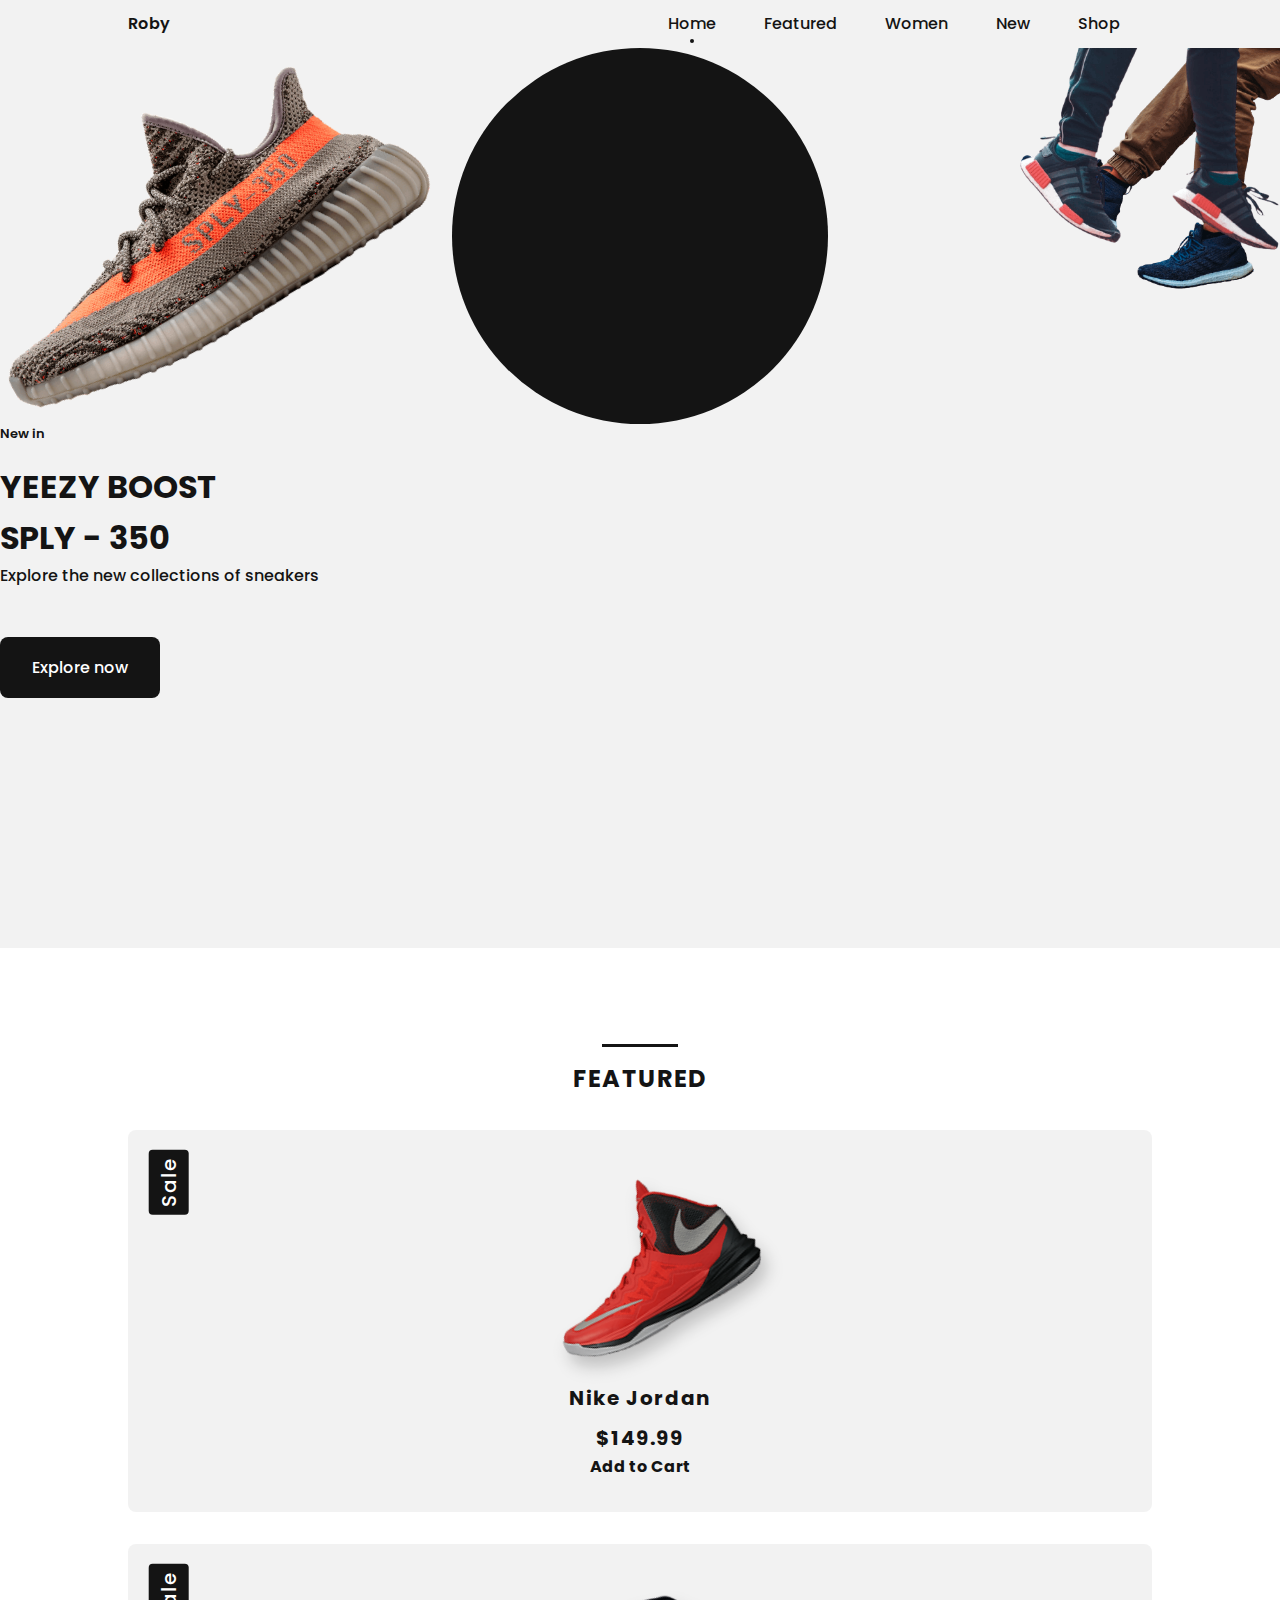
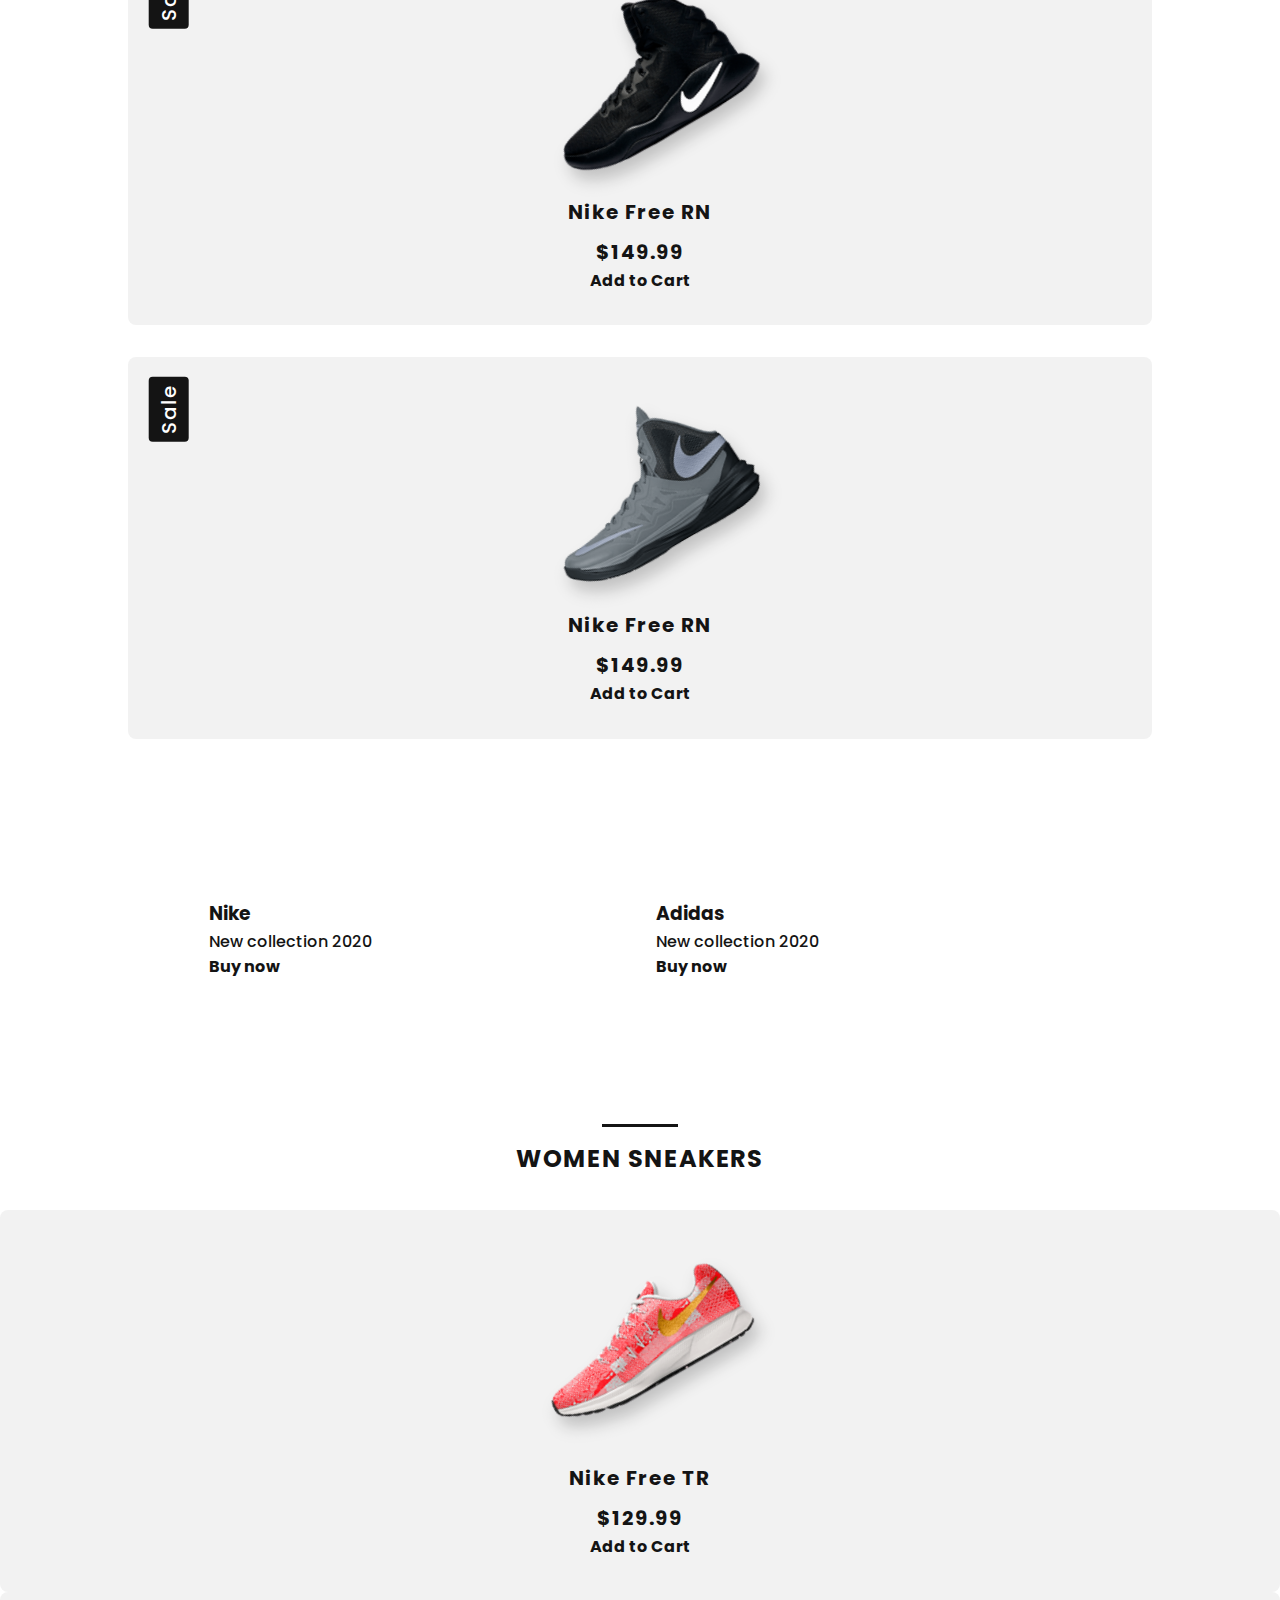
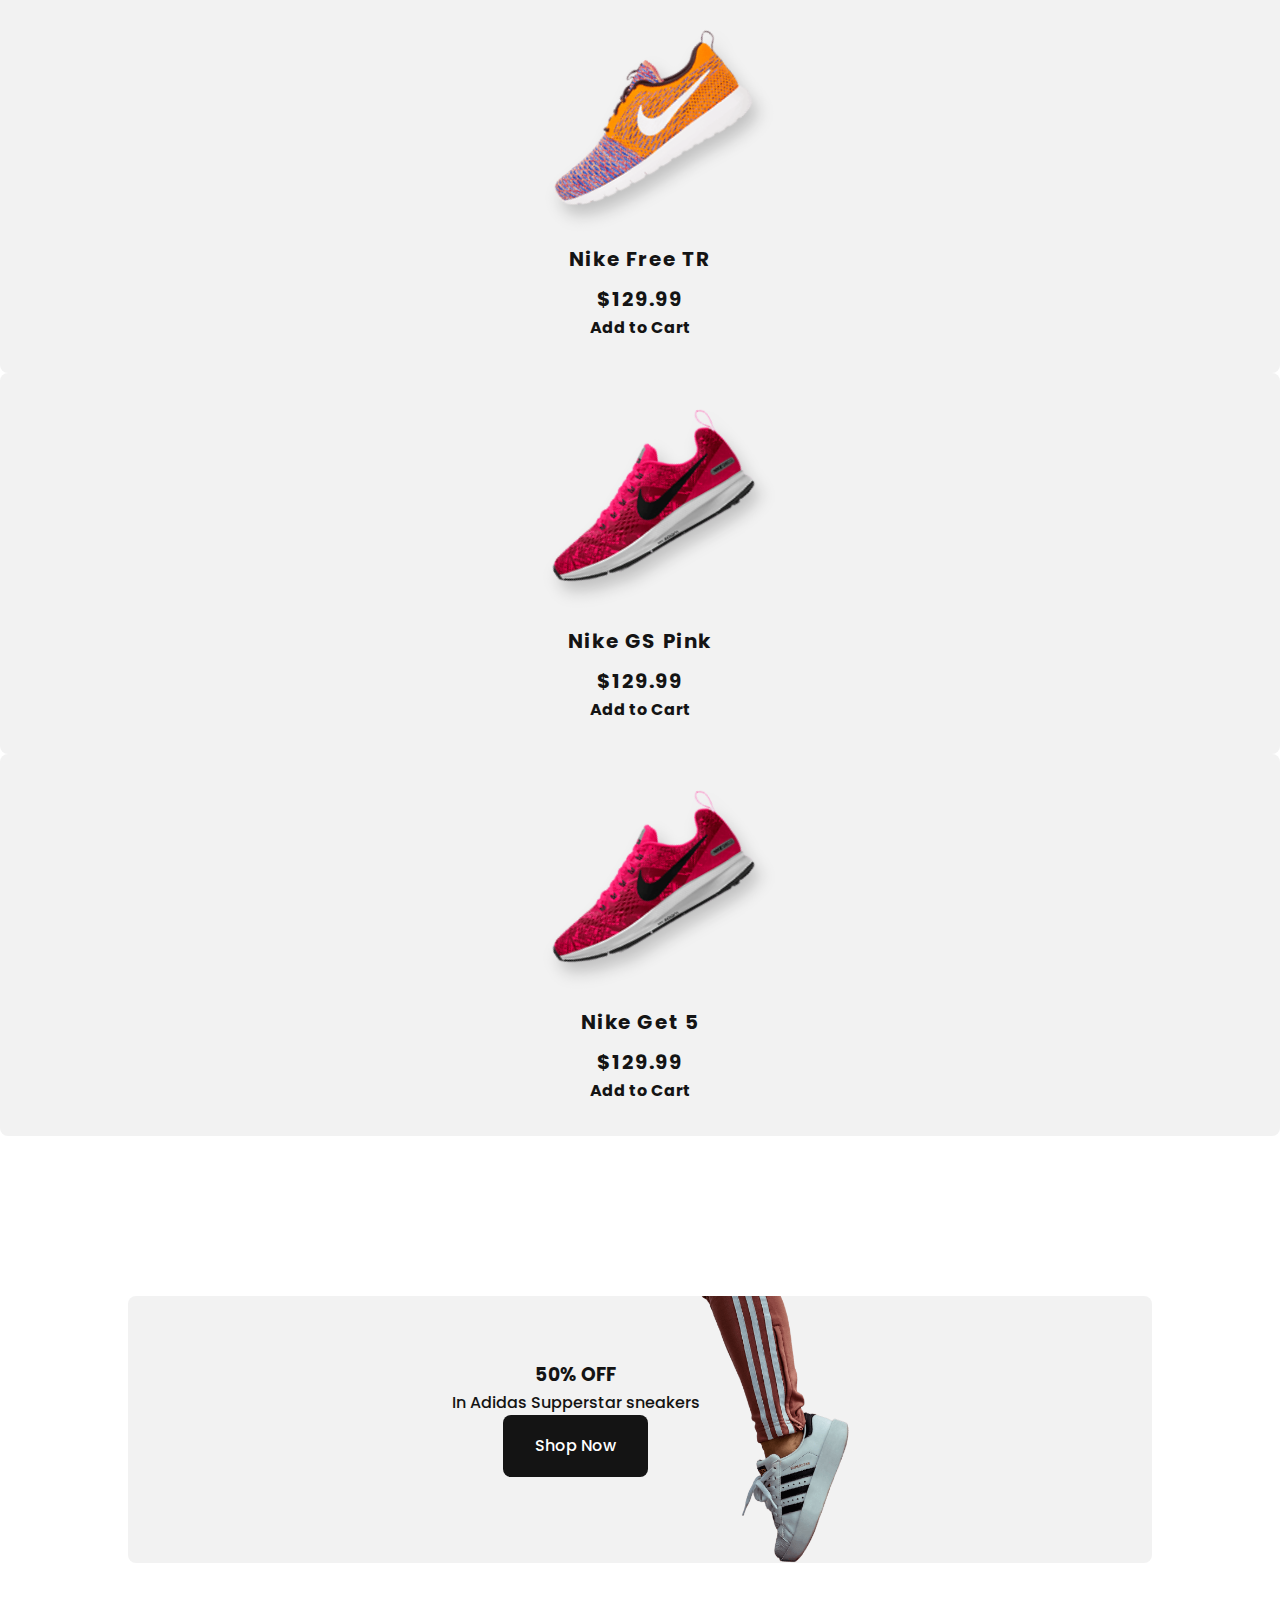
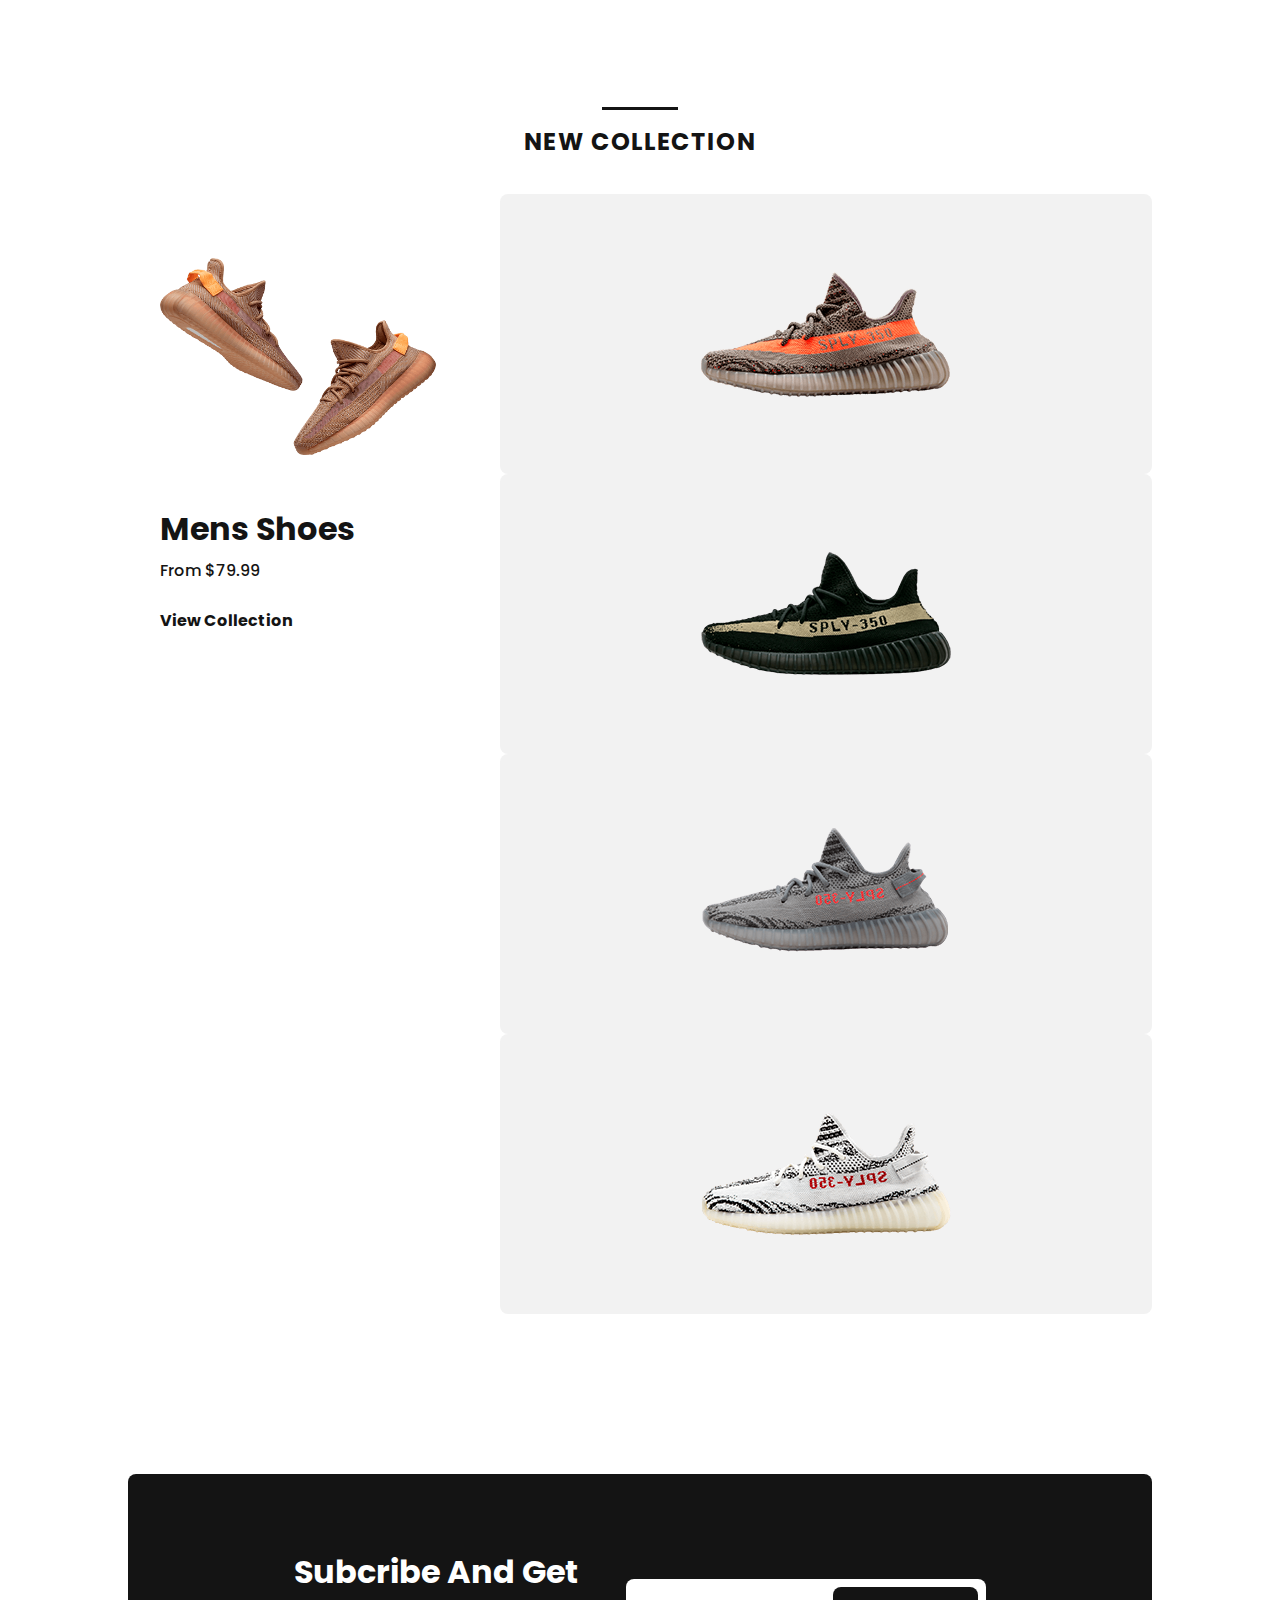
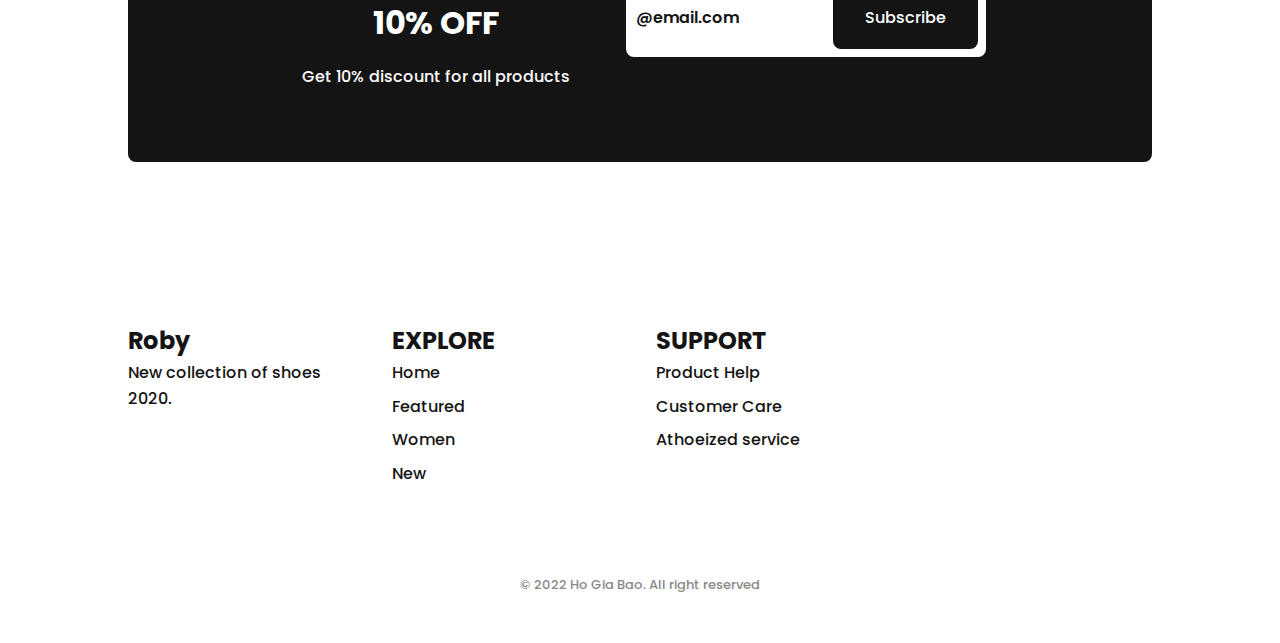
<file: index.html>
<!DOCTYPE html>
<html lang="en">
    <head>
        <meta charset="UTF-8">
        <meta name="viewport" content="width=device-width, initial-scale=1.0">

        <!-- ===== CSS ===== -->
        <link rel="stylesheet" href="assets/css/styles.css">

        <!-- ===== BOX ICONS ===== -->
        <link href='https://unpkg.com/boxicons@2.1.2/css/boxicons.min.css' rel='stylesheet'>

        <title>Responsive Ecommerce Website Sneakers</title>
    </head>
    <body>

        <!--===== HEADER =====-->
        <header class="l-header" id="header">
            <nav class="nav bd-grid">
                <div class="nav__toggle toggle" id="nav">
                    <box-icon type='solid' name='grid'></box-icon>
                </div>

                <a href="#" class="nav__logo">Roby</a>

                <div class="nav__menu" id="nav-menu">
                    <ul class="nav__list">
                        <li class="nav__item"><a href="#home" class="nav__link active">Home</a></li>
                        <li class="nav__item"><a href="#featured" class="nav__link">Featured</a></li>
                        <li class="nav__item"><a href="#women" class="nav__link">Women</a></li>
                        <li class="nav__item"><a href="#new" class="nav__link">New</a></li>
                        <li class="nav__item"><a href="./shop.html" class="nav__link">Shop</a></li>
                    </ul>
                </div>

                <div class="nav__shop">
                    <box-icon name='shopping-bag' ></box-icon>
                </div>
            </nav>
        </header>


        <main class="l-main">
            <!--===== HOME =====-->
            <section class="home" id="home">
                 <div class="home__container bd grid">
                    <div class="home__sneaker">
                        <div class="home__shape"></div>
                        <img src="assets/img/imghome.png" alt="" class="home__img">
                    </div>

                    <div class="home__data">
                        <span class="home__new">New in</span>
                        <h1 class="home__title">YEEZY BOOST <br> SPLY - 350 </h1>
                        <p class="home__description">Explore the new collections of sneakers</p>
                        <a href="#" class="button">Explore now </a>
                    </div>
                 </div>
            </section>

            <!--===== FEATURED =====-->
            <section class="featured section" id="featured">
                <h2 class="section-title">FEATURED</h2>

                <div class="featured__container bd-grid">
                    <article class="sneaker">
                        <div class="sneaker__sale">Sale</div>
                        <img src="assets/img/featured1.png" alt="" class="sneaker__img">
                        <span class="sneaker__name">Nike Jordan</span>
                        <span class="sneaker__preci">$149.99</span>
                        <a href="" class="button-light">Add to Cart<box-icon name='right-arrow-alt'></box-icon></a>
                    </article>
                    <article class="sneaker">
                        <div class="sneaker__sale">Sale</div>
                        <img src="assets/img/featured2.png" alt="" class="sneaker__img">
                        <span class="sneaker__name">Nike Free RN</span>
                        <span class="sneaker__preci">$149.99</span>
                        <a href="" class="button-light">Add to Cart<box-icon name='right-arrow-alt'></box-icon></a>
                    </article>
                    <article class="sneaker">
                        <div class="sneaker__sale">Sale</div>
                        <img src="assets/img/featured3.png" alt="" class="sneaker__img">
                        <span class="sneaker__name">Nike Free RN</span>
                        <span class="sneaker__preci">$149.99</span>
                        <a href="" class="button-light">Add to Cart<box-icon name='right-arrow-alt'></box-icon></a>
                    </article>
                </div>
            </section>

            <!--===== COLLECTION =====-->
            <section class="conllection section">
                <div class="collection__container bd-grid">
                    <div class="conllection__card">
                        <div class="conllection__data">
                            <h3 class="conllection__name">Nike</h3>
                            <p class="conllection__description">New collection 2020</p>
                            <a href="#" class="button-light">Buy now <box-icon name='right-arrow-alt'></box-icon> </a>
                        </div>

                        <img src="assets/img/collection1.png" alt="" class="collection__img">
                    </div>
                    <div class="conllection__card">
                        <div class="conllection__data">
                            <h3 class="conllection__name">Adidas</h3>
                            <p class="conllection__description">New collection 2020</p>
                            <a href="#" class="button-light">Buy now <box-icon name='right-arrow-alt'></box-icon> </a>
                        </div>

                        <img src="assets/img/collection2.png" alt="" class="collection__img">
                    </div>
                </div>
            </section>

            <!--===== WOMEN SNEAKERS =====-->
            <section class="women section" id="women">
                <h2 class="section-title">WOMEN SNEAKERS</h2>

                <div class="women__container bd-gird"></div>
                     <article class="sneaker">
                            <img src="assets/img/women1.png" alt="" class="sneaker__img">
                            <span class="sneaker__name">Nike Free TR</span>
                            <span class="sneaker__preci">$129.99</span>
                            <a href="" class="button-light">Add to Cart<box-icon name='right-arrow-alt'></box-icon></a>
                     </article>

                     <article class="sneaker">
                        <img src="assets/img/women2.png" alt="" class="sneaker__img">
                        <span class="sneaker__name">Nike Free TR</span>
                        <span class="sneaker__preci">$129.99</span>
                        <a href="" class="button-light">Add to Cart<box-icon name='right-arrow-alt'></box-icon></a>
                     </article>

                     <article class="sneaker">
                        <img src="assets/img/women3.png" alt="" class="sneaker__img">
                        <span class="sneaker__name">Nike GS Pink</span>
                        <span class="sneaker__preci">$129.99</span>
                        <a href="" class="button-light">Add to Cart<box-icon name='right-arrow-alt'></box-icon></a>
                     </article>

                     <article class="sneaker">
                        <img src="assets/img/women3.png" alt="" class="sneaker__img">
                        <span class="sneaker__name">Nike Get 5</span>
                        <span class="sneaker__preci">$129.99</span>
                        <a href="" class="button-light">Add to Cart<box-icon name='right-arrow-alt'></box-icon></a>
                     </article>
            </section>

            <!--===== OFFER =====-->
            <section class="offer section">
                <div class="offer__container bd-grid">
                    <div class="offer__data">
                        <h3 class="offer__title">50% OFF</h3>
                        <p class="offer_description">In Adidas Supperstar sneakers</p>
                        <a href="#" class="button">Shop Now</a>
                    </div>

                    <img src="assets/img/offert.png" alt="" class="offten__img">
                </div>
            </section>

            <!--===== NEW COLLECTION =====-->
            <section class="new section" id="new">
                <h2 class="section-title">NEW COLLECTION</h2>

                <div class="new__container bd-grid">
                    <div class="new__mens">
                        <img src="assets/img/new1.png" alt="" class="new__mens-img">
                        <h3 class="new__title">Mens Shoes</h3>
                        <span class="new__preci">From $79.99</span>
                        <a href="#" class="button-light">View Collection <box-icon name='right-arrow-alt'></box-icon></a>
                    </div>

                    <div class="new__sneaker">
                        <dix class="new__sneaker-card">
                            <img src="assets/img/new2.png" alt="" class="new__sneaker img">
                            <div class="new__sneaker-overlay">
                                <a href="#" class="button">Add to Cart</a>
                            </div>
                        </dix>

                        <dix class="new__sneaker-card">
                            <img src="assets/img/new3.png" alt="" class="new__sneaker img">
                            <div class="new__sneaker-overlay">
                                <a href="#" class="button">Add to Cart</a>
                            </div>
                        </dix>

                        <dix class="new__sneaker-card">
                            <img src="assets/img/new4.png" alt="" class="new__sneaker img">
                            <div class="new__sneaker-overlay">
                                <a href="#" class="button">Add to Cart</a>
                            </div>
                        </dix>

                        <dix class="new__sneaker-card">
                            <img src="assets/img/new5.png" alt="" class="new__sneaker img">
                            <div class="new__sneaker-overlay">
                                <a href="#" class="button">Add to Cart</a>
                            </div>
                        </dix>
                    </div>
                </div>
            </section>

            <!--===== NEWSLETTER =====-->
            <section class="newletter section">
                <div class="newsletter__container bd-grid">
                    <div>
                        <h3 class="newsletter__title">Subcribe And Get <br> 10% OFF</h3>
                        <p class="newsletter__description">Get 10% discount for all products</p>
                    </div>

                    <form action="" class="newsletter__subscribe">
                        <input type="text" placeholder="@email.com" class="newsletter__input">
                        <a href="#" class="button">Subscribe</a>
                    </form>
                </div>
            </section>
        </main>

        <!--===== FOOTER =====-->
        <footer class="footer section">
            <div class="footer__container bd-grid">
                <div class="footer__box">
                    <h3 class="footer__title">Roby</h3>
                    <p class="footer__description">New collection of shoes 2020.</p>
                </div>

                <div class="footer__box">
                    <h3 class="footer__title">EXPLORE</h3>
                    <ul>
                        <li><a href="#home" class="footer__link">Home</a></li>
                        <li><a href="#featured" class="footer__link">Featured</a></li>
                        <li><a href="#women" class="footer__link">Women</a></li>
                        <li><a href="#new" class="footer__link">New</a></li>
                    </ul>
                </div>

                <div class="footer__box">
                    <h3 class="footer__title">SUPPORT</h3>
                    <ul>
                        <li><a href="#" class="footer__link">Product Help</a></li>
                        <li><a href="#" class="footer__link">Customer Care</a></li>
                        <li><a href="#" class="footer__link">Athoeized service</a></li>
                    </ul>
                </div>

                <div class="footer__box">
                    <a href="#" class="footer__social"><box-icon type='logo' name='facebook'></box-icon></a>
                    <a href="#" class="footer__social"><box-icon type='logo' name='intagram'></box-icon></a>
                    <a href="#" class="footer__social"><box-icon type='logo' name='twitter'></box-icon></a>
                    <a href="#" class="footer__social"><box-icon type='logo' name='google'></box-icon></a>
                </div>
            </div>

            <p class="footer__copy">&#169; 2022 Ho Gia Bao. All right reserved</p>
        </footer>

        <!--===== MAIN JS =====-->
        <script src="assets/js/main.js"></script>
    </body>
</html>
</file>
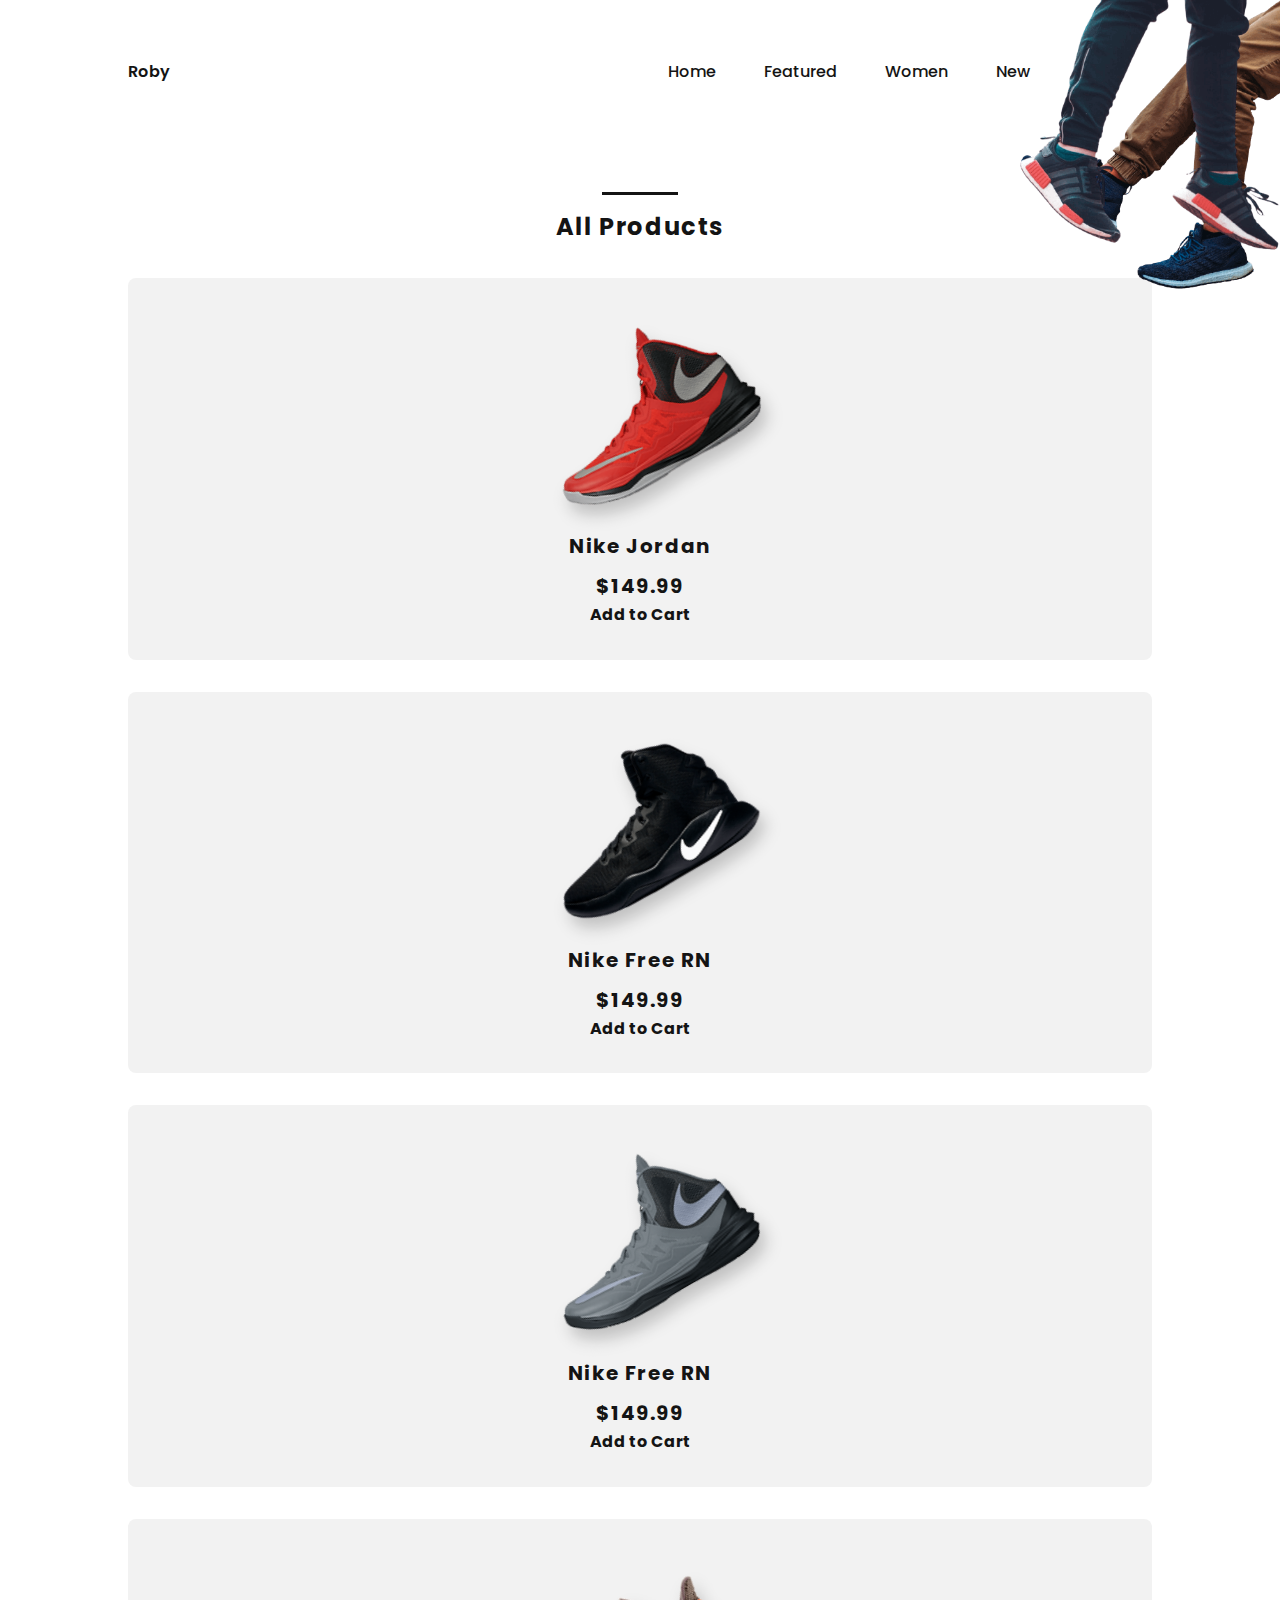
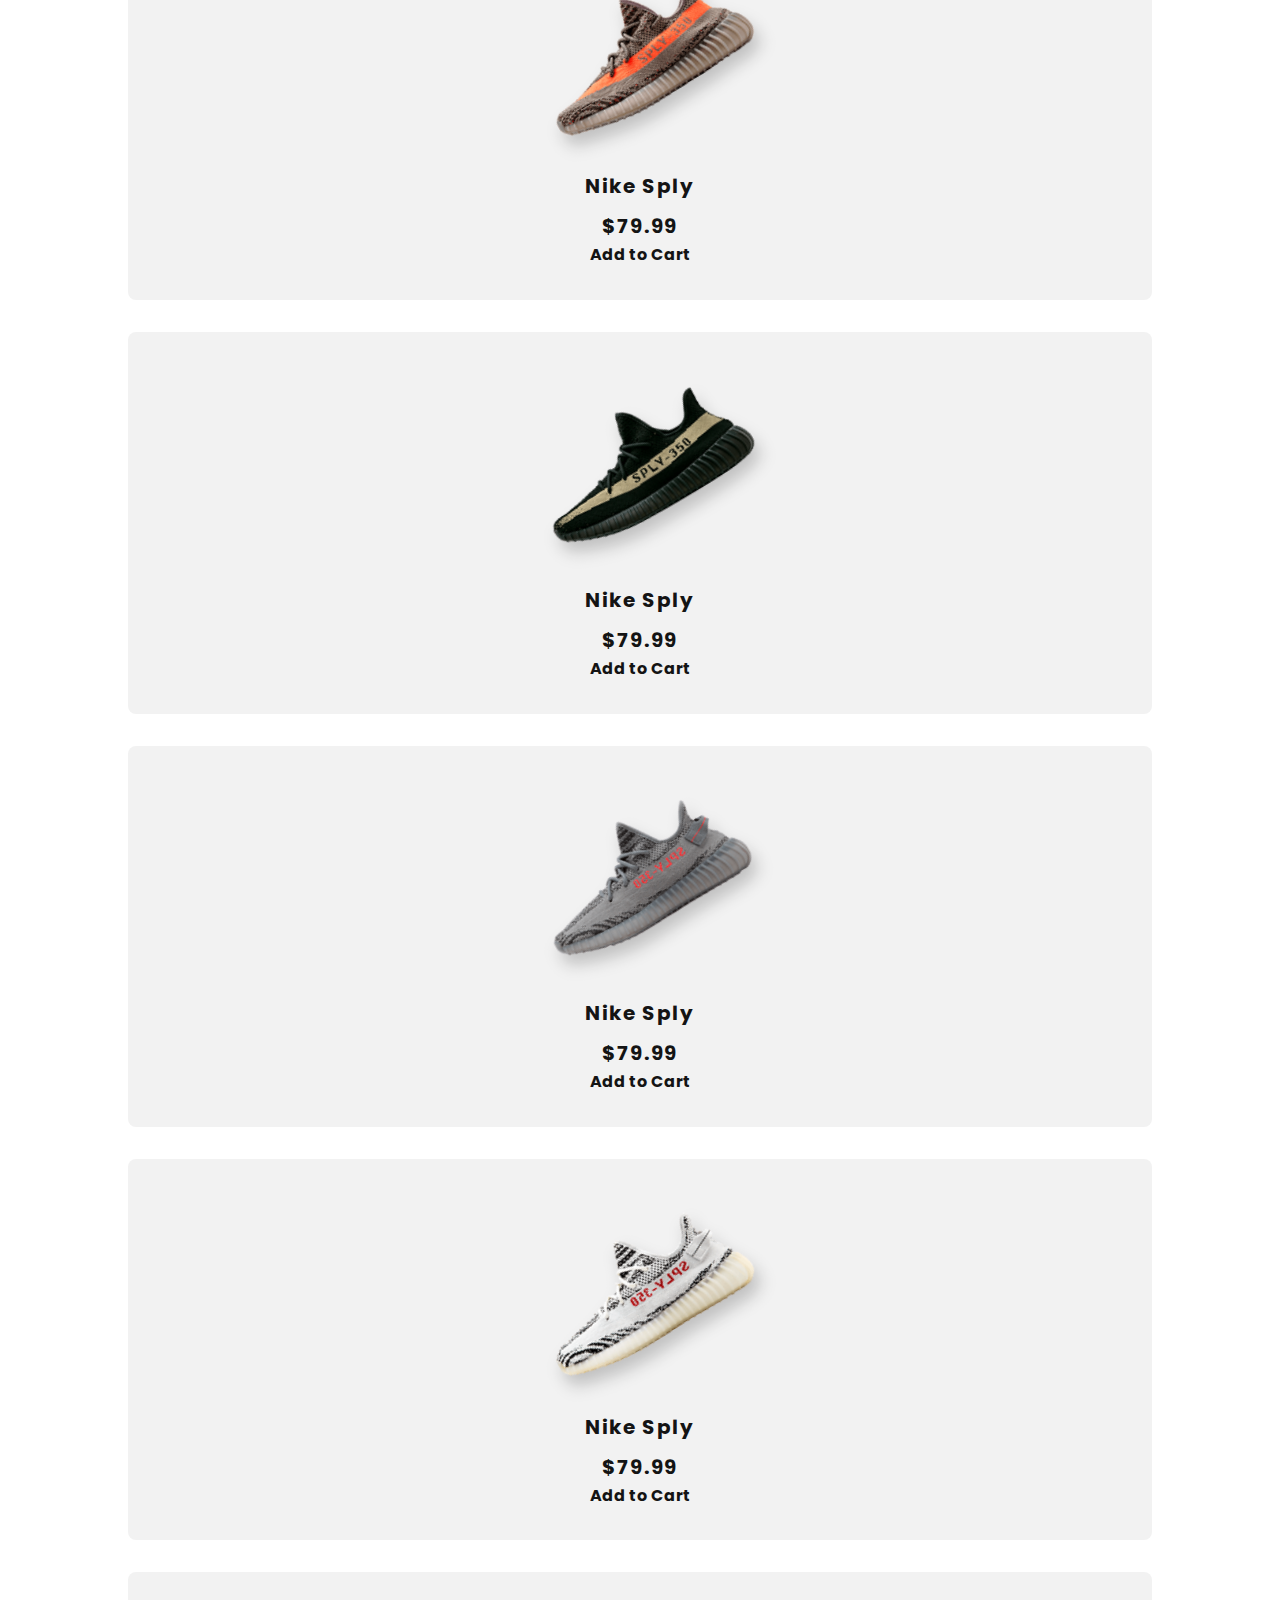
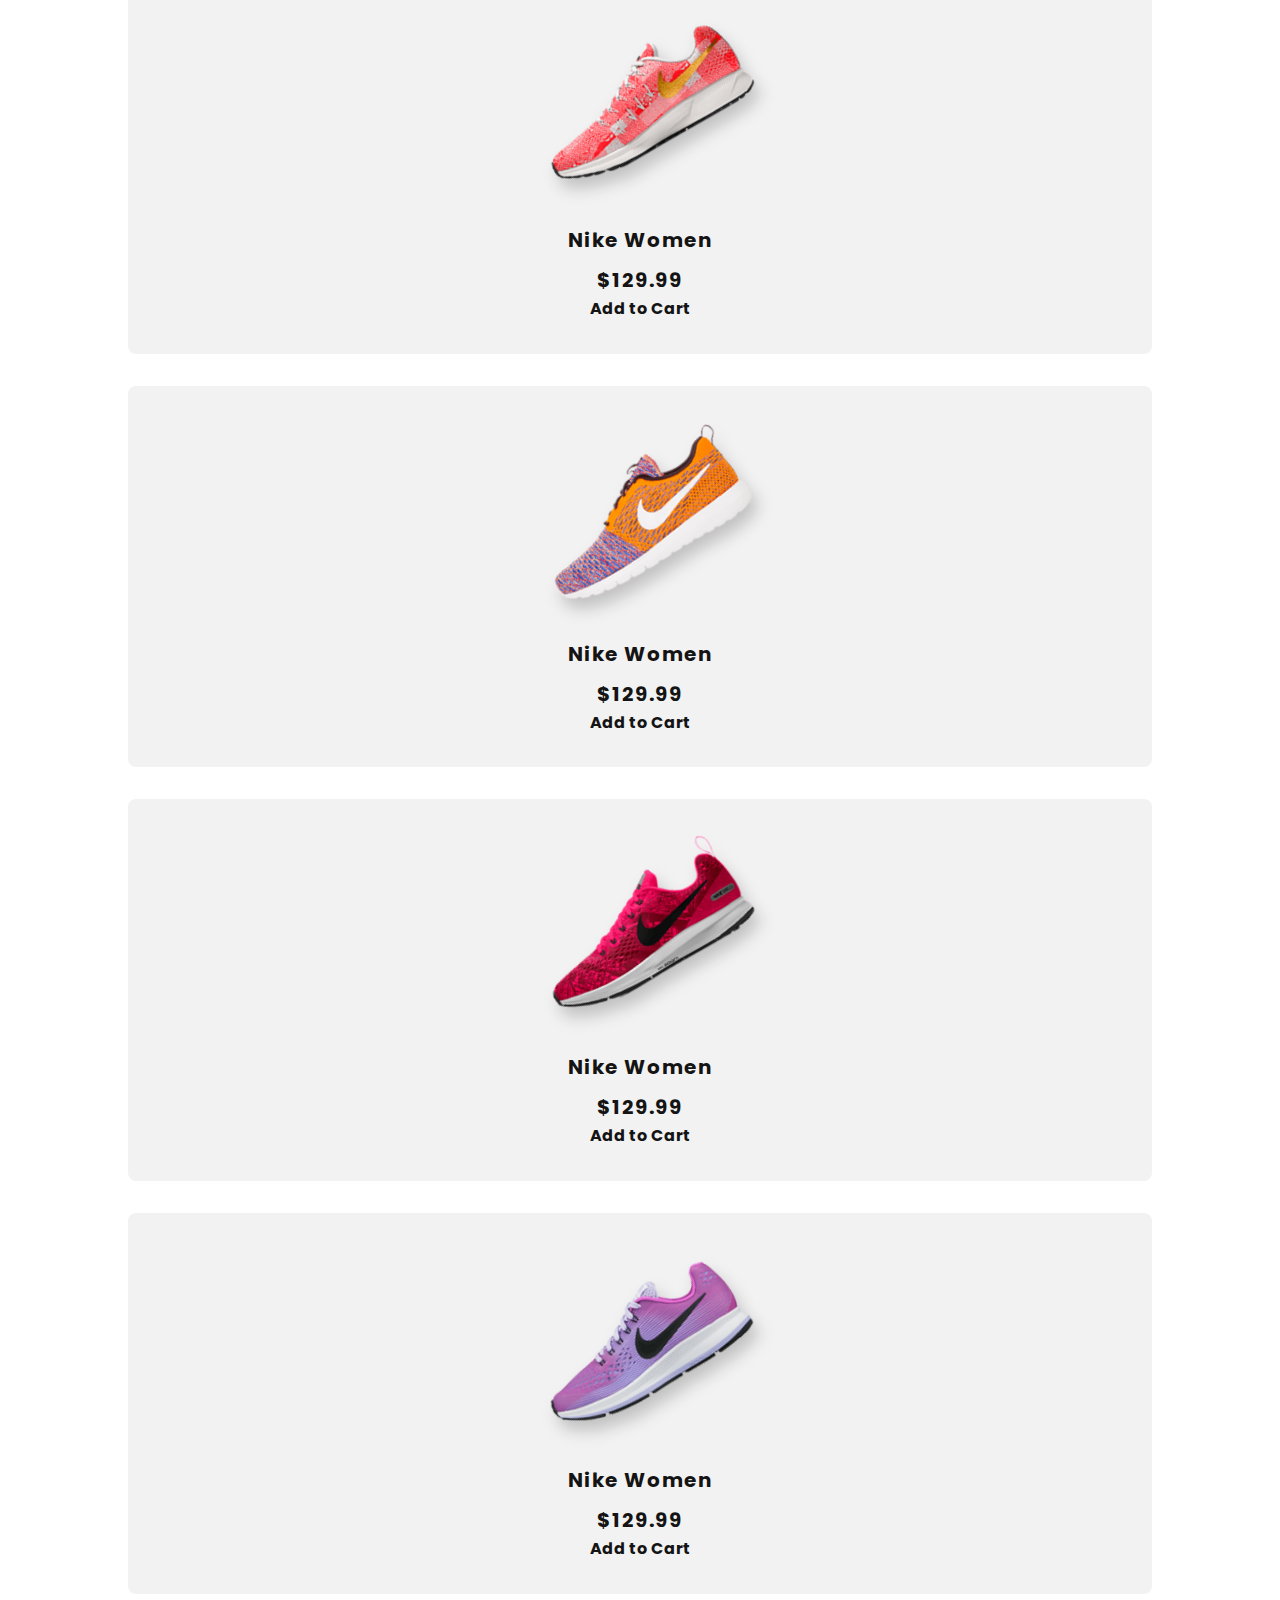
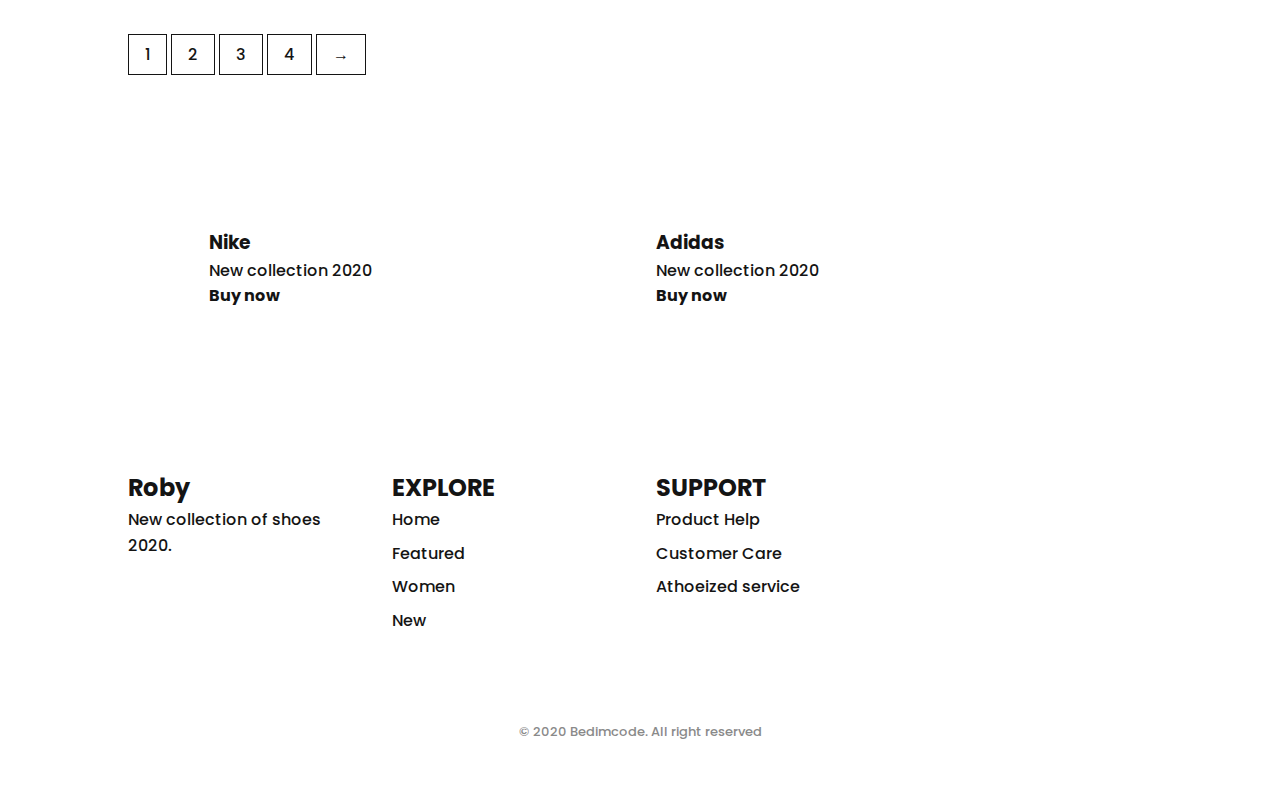
<file: shop.html>
<!DOCTYPE html>
<html lang="en">
    <head>
        <meta charset="UTF-8">
        <meta name="viewport" content="width=device-width, initial-scale=1.0">

        <!-- ===== CSS ===== -->
        <link rel="stylesheet" href="assets/css/styles.css">

        <!-- ===== BOX ICONS ===== -->
        <link href='https://unpkg.com/boxicons@2.1.2/css/boxicons.min.css' rel='stylesheet'>

        <title>Responsive Ecommerce Website Sneakers</title>
    </head>
    <body>

        <!--===== HEADER =====-->
        <nav class="nav bd-grid">
            <div class="nav__toggle toggle" id="nav">
                <box-icon type='solid' name='grid'></box-icon>
            </div>

            <a href="#" class="nav__logo">Roby</a>

            <div class="nav__menu" id="nav-nemu">
                <ul class="nav__list">
                    <li class="nav__item"><a href="index.html" class="nav__link">Home</a></li>
                    <li class="nav__item"><a href="index.html" class="nav__link">Featured</a></li>
                    <li class="nav__item"><a href="index.html" class="nav__link">Women</a></li>
                    <li class="nav__item"><a href="index.html" class="nav__link">New</a></li>
                    <li class="nav__item"><a href="#shop" class="nav__link active">Shop</a></li>
                </ul>
            </div>

            <div class="nav__shop">
                <box-icon name='shopping-bag' ></box-icon>
            </div>
        </nav>

        <main class="l-main">
        <!--===== ALL PRODUCTS =====-->
        <section class="featured section" id="shop">
            <h2 class="section-title">All Products</h2>

            <div class="featured__container bd-grid">
                <article class="sneaker">
                    <img src="assets/img/featured1.png" alt="" class="sneaker__img">
                    <span class="sneaker__name">Nike Jordan</span>
                    <span class="sneaker__preci">$149.99</span>
                    <a href="" class="button-light">Add to Cart<box-icon name='right-arrow-alt'></box-icon></a>
                </article>

                <article class="sneaker">
                    <img src="assets/img/featured2.png" alt="" class="sneaker__img">
                    <span class="sneaker__name">Nike Free RN</span>
                    <span class="sneaker__preci">$149.99</span>
                    <a href="" class="button-light">Add to Cart<box-icon name='right-arrow-alt'></box-icon></a>
                </article>

                <article class="sneaker">
                    <img src="assets/img/featured3.png" alt="" class="sneaker__img">
                    <span class="sneaker__name">Nike Free RN</span>
                    <span class="sneaker__preci">$149.99</span>
                    <a href="" class="button-light">Add to Cart<box-icon name='right-arrow-alt'></box-icon></a>
                </article>

                <article class="sneaker">
                    <img src="assets/img/new2.png" alt="" class="sneaker__img">
                    <span class="sneaker__name">Nike Sply</span>
                    <span class="sneaker__preci">$79.99</span>
                    <a href="" class="button-light">Add to Cart<box-icon name='right-arrow-alt'></box-icon></a>
                </article>

                <article class="sneaker">
                    <img src="assets/img/new3.png" alt="" class="sneaker__img">
                    <span class="sneaker__name">Nike Sply</span>
                    <span class="sneaker__preci">$79.99</span>
                    <a href="" class="button-light">Add to Cart<box-icon name='right-arrow-alt'></box-icon></a>
                </article>

                <article class="sneaker">
                    <img src="assets/img/new4.png" alt="" class="sneaker__img">
                    <span class="sneaker__name">Nike Sply</span>
                    <span class="sneaker__preci">$79.99</span>
                    <a href="" class="button-light">Add to Cart<box-icon name='right-arrow-alt'></box-icon></a>
                </article>

                <article class="sneaker">
                    <img src="assets/img/new5.png" alt="" class="sneaker__img">
                    <span class="sneaker__name">Nike Sply</span>
                    <span class="sneaker__preci">$79.99</span>
                    <a href="" class="button-light">Add to Cart<box-icon name='right-arrow-alt'></box-icon></a>
                </article>

                <article class="sneaker">
                    <img src="assets/img/women1.png" alt="" class="sneaker__img">
                    <span class="sneaker__name">Nike Women</span>
                    <span class="sneaker__preci">$129.99</span>
                    <a href="" class="button-light">Add to Cart<box-icon name='right-arrow-alt'></box-icon></a>
                </article>

                <article class="sneaker">
                    <img src="assets/img/women2.png" alt="" class="sneaker__img">
                    <span class="sneaker__name">Nike Women</span>
                    <span class="sneaker__preci">$129.99</span>
                    <a href="" class="button-light">Add to Cart<box-icon name='right-arrow-alt'></box-icon></a>
                </article>

                <article class="sneaker">
                    <img src="assets/img/women3.png" alt="" class="sneaker__img">
                    <span class="sneaker__name">Nike Women</span>
                    <span class="sneaker__preci">$129.99</span>
                    <a href="" class="button-light">Add to Cart<box-icon name='right-arrow-alt'></box-icon></a>
                </article>

                <article class="sneaker">
                    <img src="assets/img/women4.png" alt="" class="sneaker__img">
                    <span class="sneaker__name">Nike Women</span>
                    <span class="sneaker__preci">$129.99</span>
                    <a href="" class="button-light">Add to Cart<box-icon name='right-arrow-alt'></box-icon></a>
                </article>
            </div>
            <div class="sneaker__pages bd-grid">
                <div>
                    <span class="sneaker__pag">1</span>
                    <span class="sneaker__pag">2</span>
                    <span class="sneaker__pag">3</span>
                    <span class="sneaker__pag">4</span>
                    <span class="sneaker__pag">&#8594;</span>
                </div>
            </div>
        </section>

        <!--===== COLLECTION =====-->
        <section class="conllection section">
            <div class="collection__container bd-grid">
                <div class="conllection__card">
                    <div class="conllection__data">
                        <h3 class="conllection__name">Nike</h3>
                        <p class="conllection__description">New collection 2020</p>
                        <a href="#" class="button-light">Buy now <box-icon name='right-arrow-alt'></box-icon> </a>
                    </div>

                    <img src="assets/img/collection1.png" alt="" class="collection__img">
                </div>
                <div class="conllection__card">
                    <div class="conllection__data">
                        <h3 class="conllection__name">Adidas</h3>
                        <p class="conllection__description">New collection 2020</p>
                        <a href="#" class="button-light">Buy now <box-icon name='right-arrow-alt'></box-icon> </a>
                    </div>

                    <img src="assets/img/collection2.png" alt="" class="collection__img">
                </div>
            </div>
        </section>
        </main>

        <!--===== FOOTER =====-->
        <footer class="footer section">
            <div class="footer__container bd-grid">
                <div class="footer__box">
                    <h3 class="footer__title">Roby</h3>
                    <p class="footer__description">New collection of shoes 2020.</p>
                </div>

                <div class="footer__box">
                    <h3 class="footer__title">EXPLORE</h3>
                    <ul>
                        <li><a href="#home" class="footer__link">Home</a></li>
                        <li><a href="#featured" class="footer__link">Featured</a></li>
                        <li><a href="#women" class="footer__link">Women</a></li>
                        <li><a href="#new" class="footer__link">New</a></li>
                    </ul>
                </div>

                <div class="footer__box">
                    <h3 class="footer__title">SUPPORT</h3>
                    <ul>
                        <li><a href="#" class="footer__link">Product Help</a></li>
                        <li><a href="#" class="footer__link">Customer Care</a></li>
                        <li><a href="#" class="footer__link">Athoeized service</a></li>
                    </ul>
                </div>

                <div class="footer__box">
                    <a href="#" class="footer__social"><box-icon type='logo' name='facebook'></box-icon></a>
                    <a href="#" class="footer__social"><box-icon type='logo' name='intagram'></box-icon></a>
                    <a href="#" class="footer__social"><box-icon type='logo' name='twitter'></box-icon></a>
                    <a href="#" class="footer__social"><box-icon type='logo' name='google'></box-icon></a>
                </div>
            </div>

            <p class="footer__copy">&#169; 2020 Bedimcode. All right reserved</p>
        </footer>

        <!--===== MAIN JS =====-->
        <script src="assets/js/main.js"></script>
    </body>
</html>
</file>
<file: assets/css/styles.css>
/*===== GOOGLE FONTS =====*/
@import url("https://fonts.googleapis.com/css2?family=Poppins:wght@400;500;600;700&display=swap");
/*===== VARIABLES CSS =====*/
:root{
    --header-height: 3rem;

/*===== Font weight =====*/
--font-medium: 500;
--font-semi-bold: 600;
--font-bold: 700;

/*===== Colores =====*/
--dark-color: #141414;
--dark-color-light: #8A8A8A;
--dark-color-lighten: #F2F2F2;
--white-color: #fff;

/*===== Font and typography =====*/
--body-font: 'Poppins', sans-serif;
--big-font-size: 1.25rem;
--bigger-font-size: 1.25rem;
--biggest-font-size: 2rem;
--h2-font-size: 1.25rem;
--normal-font-size: .938rem; 
--smaller-font-size: .813rem;

/*===== Margenes =====*/
--mb-1: .5rem;
--mb-2: 1rem;
--mb-3: 1.5rem;
--mb-4: 2rem;
--mb-5: 2.5rem;
--mb-6: 3rem;

/*===== z index =====*/
--z-fixed: 100;

/*===== Rotate img =====*/
--rotate-img: rotate(-30deg);
}

@media screen and (min-width: 768px) {
    :root{
        --big-font-size: 1.5rem;
        --bigger-font-size: 2rem;
        --biggest-font-size: 3rem;
        --normal-font-size: 1rem;
        --smaller-font-sizr: .875rem;
    }
}

/*===== BASE =====*/
*,::before, ::after{
    box-sizing: border-box;
}

html{
    scroll-behavior: smooth;
}

body{
    margin: var(--header-height) 0 0 0;
    font-family: var(--body-font);
    font-size: var(--normal-font-size);
    font-weight: var(--font-medium);
    color: var(--dark-color);
    line-height: 1.6;
}

h1,h2,h3,p,ul{
    margin: 0;
}

ul{
    padding: 0;
    list-style: none;
}

a{
    text-decoration: none;
    color: var(--dark-color);
}

img{
    max-width: 100%;
    height: auto;
    display: block; 
}

/*===== CLASS CSS =====*/
.section{
    padding: 5rem 0 2rem;
}

.section-title{
    position: relative;
    font-size: var(--big-font-size);
    margin-bottom: var(--mb-4);
    text-align: center;
    letter-spacing: .1rem;
}

.section-title::after{
    content: '';
    position: absolute;
    width: 56px;
    height: .18rem;
    top: -1rem;
    left: 0;
    right: 0;
    margin: auto;
    background-color: var(--dark-color);

}
/*===== LAYOUT =====*/
.bd-grid{
    max-width: 1024px;
    display: grid;
    grid-template-columns: 100%;
    column-gap: 2rem;
    width: calc(100% - 2rem);
    margin-left: var(--mb-2);
    margin-right: var(--mb-2);
}

.l-header{
    width: 100%;
    position: fixed;
    top: 0;
    left: 0;
    z-index: var(--z-fixed);
    background-color: var(--dark-color-lighten);
}
/*===== NAV =====*/
.nav{
    height: var(--header-height);
    display: flex;
    justify-content: space-between;
    align-items: center;
}

@media screen and (max-width: 768px){
    .nav__menu{
        position: fixed;
        top: var(--header-height);
        left: -100%;
        width: 70%;
        height: 100vh;
        padding: 2rem;
        background-color: var(--white-color);
        transition: .5s;
    }
}

.nav__item{
    margin-bottom: var(--mb-4);
}

.nav__logo{
    font-weight: var(--font-semi-bold);
}

.nav__toggle, .nav__shop{
    font-size: 1.3rem;
    cursor: pointer;
}

/*Show menu*/
.show{
    left: 0;
}

/*Active Link*/
.active{
    position: relative;
}

.active::before{
    content: '';
    position: absolute;
    bottom: -.5rem;
    left: 45%;
    width: 4px;
    height: 4px;
    background-color: var(--dark-color);
    border-radius: 50%
}

/*change color header*/
.scroll-header{
    background-color: var(--white-color);
    box-shadow: 0 2px 4px rgba(0,0,0,.1);
}

/*===== HOME =====*/
.home{
    background-color: var(--dark-color-lighten);
    overflow: hidden;
}

.home__container{
    height: calc(100vh - var(--header-height));
}

.home__sneaker{
    position: relative;
    display: flex;
    justify-content: center;
    align-self: center;
}

.home__shape{
     width: 220px;
     height: 220px;
     background-color: var(--dark-color);
     border-radius: 50%;
}

.home__img{
    position: absolute;
    top: 1.5rem;
    max-width: initial;
    width: 275px;
    transform: var(--rotate-img);
}

.home__new{
    display: block;
    font-size: var(--smaller-font-size);
    font-weight: var(--font-semi-bold);
    margin-bottom: var(--mb-2);
}

.home_title{
    font-size: var(--bigger-font-size);
    margin-bottom: var(--mb-1);
}

.home__description{
    margin-bottom: var(--mb-6);
}
/*BUTTONS*/
.button{
    display: inline-block;
    background-color: var(--dark-color);
    color: var(--white-color);
    padding: 1.125rem 2rem;
    font-weight: var(--font-medium);
    border-radius: .5rem;
    transition: .3s;
}

.button:hover{
    transform: translateY(-.25rem);
}

.button-light{
    display: inline-flex;
    color: var(--dark-color);
    font-weight: var(--font-bold);
    align-items: center;
}

.button-icon{ 
    font-size: 1.25rem;
    margin-left: var(--mb-1);
    transition:  .3s;
}

.button-light:hover .button-icon{
    transform: translateX(.25rem);
}

/*===== FEATURED =====*/
.featured__container{
    row-gap: 2rem;
    grid-template-columns: repeat(auto-fix, minmax(220px, 1fr));
}

.sneaker{
    position: relative;
    display: flex;
    flex-direction: column;
    align-items: center;
    padding: 2rem;
    background-color: var(--dark-color-lighten);
    border-radius: .5rem;
    transition: .3s;
}

.sneaker__sale{
    position: absolute;
    left: .5rem;
    background-color: var(--dark-color);
    color: var(--white-color);
    padding: .25rem .5rem;
    border-radius: .25rem;
    font-size: var(--h2-font-size);
    transform: rotate(-90deg);
    letter-spacing: .1rem;
}

.sneaker__img{
    width: 220px;
    margin-top: var(--mb-3);
    margin-bottom: var(--mb-6);
    transform: var(--rotate-img);
    filter: drop-shadow(0 12px 8px rgba(0,0,0,.2));
}

.sneaker__name, .sneaker__preci{
    font-size: var(--h2-font-size);
    letter-spacing: .1rem;
    font-weight: var(--font-bold);
}

.sneaker__name{
    margin-bottom: var(--mb-1);
}

.sneaker_preci{
    margin-bottom: var(--mb-4);
}

.sneaker:hover{
    transform: translateY(-.5rem);

}

.sneaker__pages{
    margin-top: var(--mb-6);
}

.sneaker__pag{
    padding: .5rem 1rem;
    border: 1px solid var(--dark-color);
}

.sneaker__pag:hover{
    background-color: var(--dark-color);
    color: var(--white-color);

}

/*===== COLLECTION =====*/
.collection__container{
    row-gap: 2rem;
    justify-content: center;
}

.collection__card{
    position: relative;
    display: flex;
    height: 328px;
    background-color: var(--dark-color-lighten);
    padding: 2rem;
    border-radius: .5rem;
    transition: .3s;
}

.collection__data{
    align-self: flex-end;
}

.collection__img{
    position: absolute;
    top: 0;
    right: 0;
    width: 230px;
}
.collection__name{
    font-size: var(--bigger-font-size);
    margin-bottom: .25rem;
}

.collection__description{
    margin-bottom: var(--mb-2);
}

.collection__card:hover{
    transform: translateY(-.5rem);
}

/*===== WOMEN SNEAKERS =====*/
.women__container{
    row-gap: 2rem;
    grid-template-columns: repeat(auto-fit, minmax(220px, 1fr));
}

/*===== OFFER =====*/
.offer__container{
    grid-template-columns: 55% 45%;
    column-gap: 0;
    background-color: var(--dark-color-lighten);
    border-radius: .5rem;
    justify-content: center;
}

.offer__data{
    padding: 4rem 0 4rem 1.5rem;
}

.often__title{
    font-size: var(--biggest-font-size);
    margin-bottom: .25rem;
}

.offten__description{
    margin-bottom: var(--mb-3);
}

.offten__img{
    width: 153px;
    
}

/*===== NEW COLLECTION  =====*/
.new__container{
    row-gap: 2rem;
}

.new_mens{
    display: flex;
    flex-direction: column;
    justify-content: center;
    background-color: var(--dark-color-lighten);
    border-radius: .5rem;
    padding: 2rem;
}

.new__mens-img{
    width: 276px;
    margin-bottom: var(--mb-3);
}

.new__title{
    font-size: var(--bigger-font-size);
    margin-bottom: .25rem;
}

.new__preci{
    display: block;
    margin-bottom: var(--mb-3);
}

.new.sneaker{
    display: grid;
    gap: 1.5rem;
    grid-template-columns: repeat(auto-fit, minmax(220px, 1fr));
}

.new__sneaker-card{
    position: relative;
    padding: 3.5rem 1.5rem;
    background-color: var(--dark-color-lighten);
    border-radius: .5rem;
    overflow: hidden;
    display: flex;
    justify-content: center;
}

.new__sneaker-img{
    width: 220px;
}

.new__sneaker-overlay{
    position: absolute;
    left: 0;
    bottom: -100%;
    width: 100%;
    height: 100%;
    display: flex;
    justify-content: center;
    align-items: center;
    background-color: rgba(138, 138, 138, .3);
    transition: .3s;
}

.new__sneaker-card:hover .new__sneaker-overlay{
    bottom: 0;

}
/*===== NEWSLETTER =====*/
.newsletter__container{
    background-color: var(--dark-color);
    color: var(--white-color);
    padding: 2rem .5rem;
    border-radius: .5rem;
    text-align: center;
}

.newsletter__title{
    font-size: var(--bigger-font-size);
    margin-bottom: var(--mb-2);
}

.newsletter_description{
    margin-bottom: var(--mb-5);
}

.newsletter__subscribe{
    display: flex;
    column-gap: .5rem;
    background-color: var(--white-color);
    padding: .5rem;
    border-radius: .5rem;
}

.newsletter__input{
    outline: none;
    border: none;
    width: 90%;
    font-size: var(--normal-font-size);
}

.newsletter__input::placeholder{
    color: var(--dark-color);
    font-family: var(--body-font);
    font-size: var(--normal-font-size);
    font-weight: var(--font-semi-bold);
}
/*===== FOOTER =====*/
.footer__container{
    grid-template-columns: repeat(auto-fit, minmax(220px, 1fr));
}

.footer__box{
    margin-bottom: var(--mb-4);
}

.footer__title{
    font-size: var(--big-font-size);
}

.footer__link{
    display: block;
    width: max-content;
    margin-bottom: var(--mb-1);
}

.footer__social{
    font-size: 1.5rem;
    margin-right: 1.25rem;
    
}

.footer__copy{
    padding-top: 3rem;
    font-size: var(--smaller-font-size);
    color: var(--dark-color-light);
    text-align: center;
}

/* ===== MEDIA QUERIES=====*/
@media screen and (min-width: 576px){
    .collection__container{
        grid-template-columns: 415px;
    }

    .collection__img{
        width: 260px;
    }

    .offer__container{
        grid-template-columns: max-content max-content;
    }

    .offer__data{
        text-align: center;
    }

    .new__mens{
        align-items: center;

    }
    
}

@media screen and (min-width: 768px){
    boby{
        margin: 0;
    }

    .section{
        padding: 7rem 0 3rem;
    }

    .section-title::after{
        width: 76px;
    }

    .nav{
        height: calc(var (--header-height) +1.5rem);
    }

    .nav__menu{
        margin-left: auto;
    }

    .nav__list{
        display: flex;
    }
    .nav__item{
        margin-left: var(--mb-6);
        margin-bottom: 0;
    }
    .nav__toggle{
        display: none;
    }

    .home__container{
        height: 100vh;
        grid-template-columns: max-content max-content;
        justify-content: center;
        align-items: center;
    }

    .home__sneaker{
        order: 1;
    }
    .home__shape{
        width: 376px;
        height: 376px;
    }
    .home__img{
        width: 470px;
        top: 3.5rem;
        right: 0;
        left: -3rem;
    }

    .newsletter__container{
        grid-template-columns: max-content max-content;
        justify-content: center;
        align-items: center;
        padding: 4.5rem 2rem;
        column-gap: 3rem;
    }

    .newsletter_description{
        margin-bottom: 0;
    }
    .newsletter__subscribe{
        width: 360px;
        height: max-content max-content;

    }
}
@media screen and (min-width: 1024px){
    .bd-grid{
        margin-left: auto;
        margin-right: auto;
    }

    .home__container{
        column-gap: 8rem;
    }

    .collection__container{
        grid-template-columns: repeat(2, 415px);
    }

    .new__container{
        grid-template-columns: max-content 1fr;
    }
    .new__mens{
        align-items: initial;
        justify-content: flex-end;
        padding: 4rem 2rem;
    }
    .new__mens-img{
        margin-bottom: var(--mb-6);
        
    }
}
</file>
